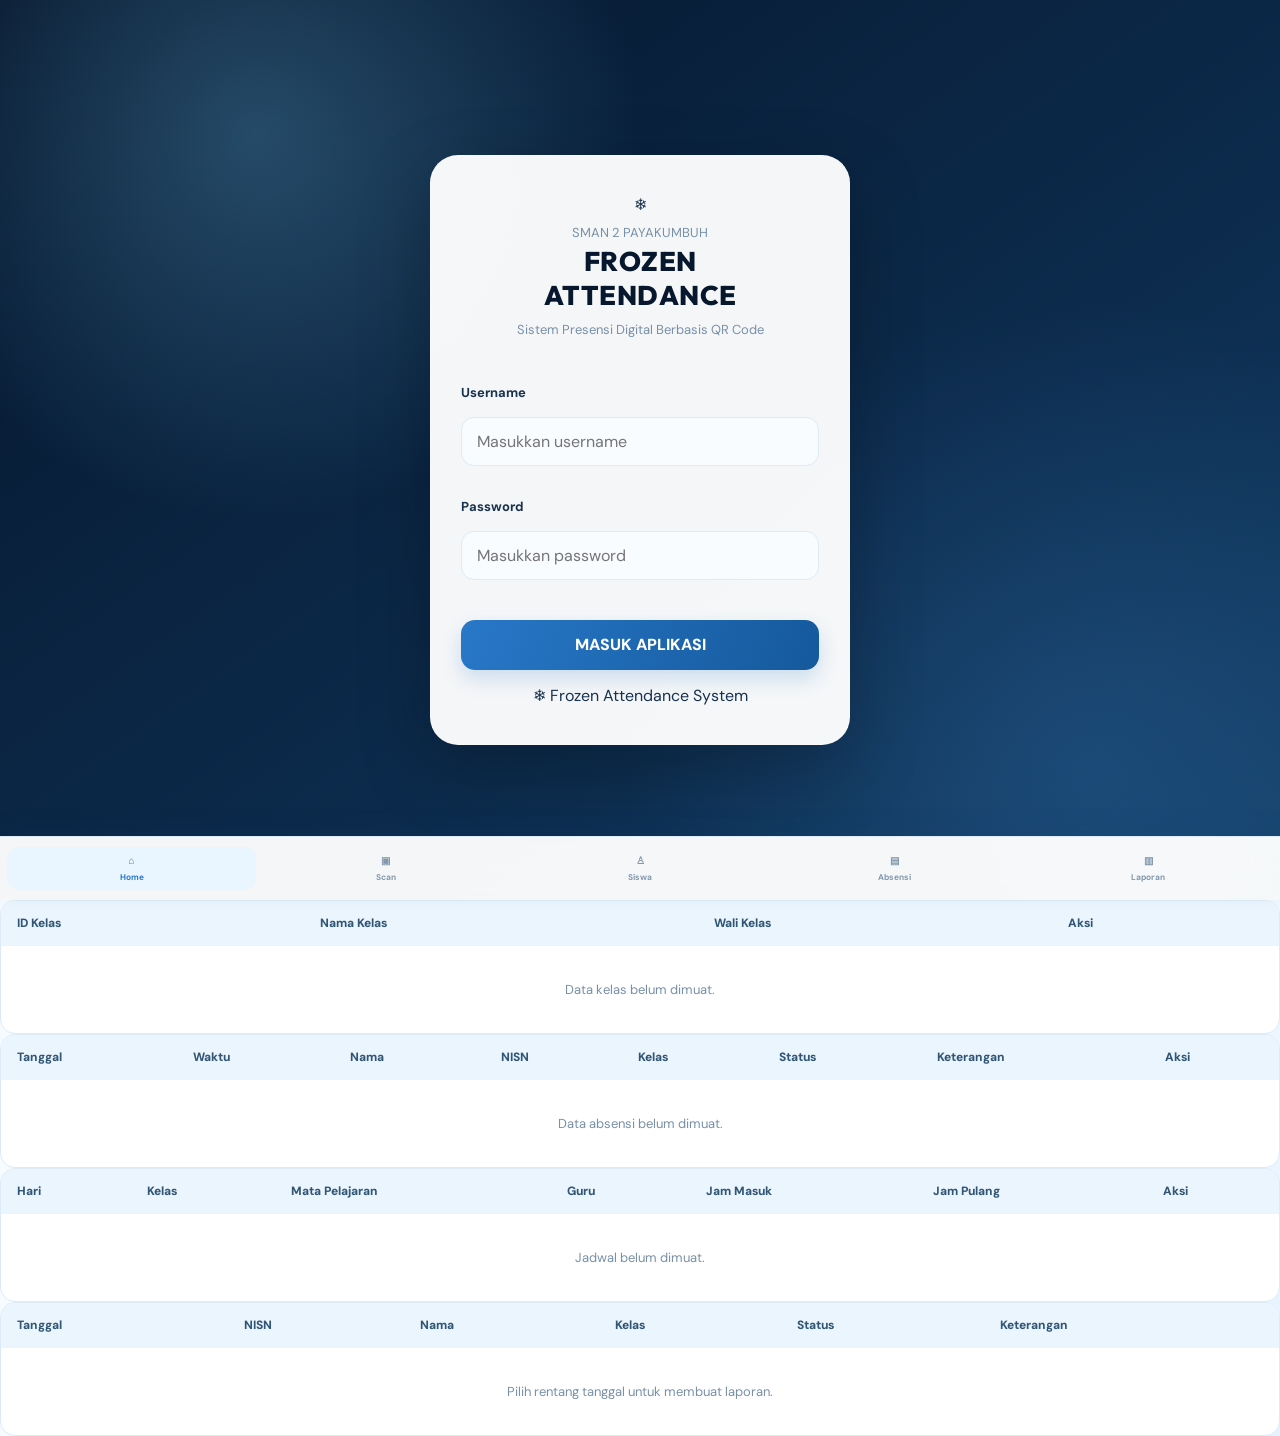
<file: index.html>
<!DOCTYPE html>
<html lang="id">
<head>
  <meta charset="UTF-8">
  <meta name="viewport" content="width=device-width, initial-scale=1.0">
  <meta name="theme-color" content="#07182b">
  <meta name="description" content="Frozen Attendance - Sistem Presensi QR SMAN 2 Payakumbuh">
  <title>Frozen Attendance | SMAN 2 Payakumbuh</title>

  <link rel="stylesheet" href="style.css">
</head>

<body>

  <div class="snow-layer" id="snowLayer"></div>

  <!-- LOGIN -->
  <section id="loginPage" class="login-page">
    <div class="login-card">

      <div class="logo-ice">❄</div>

      <p class="school-label">SMAN 2 PAYAKUMBUH</p>
      <h1>FROZEN<br>ATTENDANCE</h1>
      <p class="login-description">
        Sistem Presensi Digital Berbasis QR Code
      </p>

      <form id="loginForm">
        <div class="form-group">
          <label for="username">Username</label>
          <input
            type="text"
            id="username"
            placeholder="Masukkan username"
            autocomplete="username"
            required
          >
        </div>

        <div class="form-group">
          <label for="password">Password</label>
          <input
            type="password"
            id="password"
            placeholder="Masukkan password"
            autocomplete="current-password"
            required
          >
        </div>

        <button type="submit" class="btn-primary" id="loginButton">
          MASUK APLIKASI
        </button>

        <p id="loginMessage" class="message"></p>
      </form>

      <div class="login-footer">
        <span>❄</span> Frozen Attendance System
      </div>

    </div>
  </section>


  <!-- APLIKASI UTAMA -->
  <section id="appPage" class="app-page hidden">

    <!-- HEADER -->
    <header class="top-header">
      <div class="brand">
        <div class="brand-icon">❄</div>
        <div>
          <h2>FROZEN ATTENDANCE</h2>
          <p>SMAN 2 PAYAKUMBUH</p>
        </div>
      </div>

      <div class="profile-area">
        <div class="profile-info">
          <strong id="profileName">Administrator</strong>
          <small id="profileRole">ADMIN</small>
        </div>
        <button class="logout-button" id="logoutButton" title="Keluar">
          ↪
        </button>
      </div>
    </header>


    <!-- CONTENT -->
    <main class="main-content">

      <!-- DASHBOARD -->
      <section class="page-section active" id="page-dashboard">

        <div class="welcome-section">
          <div>
            <p class="eyebrow">SELAMAT DATANG</p>
            <h1>Dashboard Presensi</h1>
            <p class="muted">
              Pantau aktivitas kehadiran siswa secara langsung.
            </p>
          </div>

          <div class="date-card">
            <span>📅</span>
            <strong id="currentDate">-</strong>
            <small id="currentClock">-</small>
          </div>
        </div>


        <div class="stats-grid">

          <article class="stat-card">
            <div class="stat-icon">👨‍🎓</div>
            <div>
              <p>Total Siswa</p>
              <h2 id="totalStudents">0</h2>
            </div>
          </article>

          <article class="stat-card">
            <div class="stat-icon">👩‍🏫</div>
            <div>
              <p>Total Guru</p>
              <h2 id="totalTeachers">0</h2>
            </div>
          </article>

          <article class="stat-card">
            <div class="stat-icon">🏫</div>
            <div>
              <p>Total Kelas</p>
              <h2 id="totalClasses">0</h2>
            </div>
          </article>

          <article class="stat-card">
            <div class="stat-icon">📋</div>
            <div>
              <p>Absensi Hari Ini</p>
              <h2 id="totalAttendance">0</h2>
            </div>
          </article>

        </div>


        <div class="section-heading">
          <div>
            <p class="eyebrow">RINGKASAN HARIAN</p>
            <h2>Status Kehadiran</h2>
          </div>
        </div>

        <div class="attendance-summary">

          <div class="summary-item">
            <span class="status-dot hadir"></span>
            <div>
              <small>HADIR</small>
              <strong id="countHadir">0</strong>
            </div>
          </div>

          <div class="summary-item">
            <span class="status-dot izin"></span>
            <div>
              <small>IZIN</small>
              <strong id="countIzin">0</strong>
            </div>
          </div>

          <div class="summary-item">
            <span class="status-dot sakit"></span>
            <div>
              <small>SAKIT</small>
              <strong id="countSakit">0</strong>
            </div>
          </div>

          <div class="summary-item">
            <span class="status-dot alfa"></span>
            <div>
              <small>ALFA</small>
              <strong id="countAlfa">0</strong>
            </div>
          </div>

        </div>


        <div class="quick-actions">
          <div class="section-heading">
            <div>
              <p class="eyebrow">AKSES CEPAT</p>
              <h2>Menu Utama</h2>
            </div>
          </div>

          <div class="quick-grid">
            <button class="quick-card" data-page="scan">
              <span>📷</span>
              <strong>Scan QR</strong>
              <small>Pindai kartu siswa</small>
            </button>

            <button class="quick-card" data-page="students">
              <span>👨‍🎓</span>
              <strong>Data Siswa</strong>
              <small>Kelola siswa</small>
            </button>

            <button class="quick-card" data-page="attendance">
              <span>📋</span>
              <strong>Absensi</strong>
              <small>Riwayat kehadiran</small>
            </button>

            <button class="quick-card" data-page="reports">
              <span>📊</span>
              <strong>Laporan</strong>
              <small>Rekap presensi</small>
            </button>
          </div>
        </div>

      </section>


      <!-- SCAN QR -->
      <section class="page-section" id="page-scan">

        <div class="page-title">
          <p class="eyebrow">PEMINDAIAN KARTU</p>
          <h1>Scan QR Siswa</h1>
          <p class="muted">
            Gunakan kamera untuk membaca QR Code milik siswa.
          </p>
        </div>

        <div class="scanner-card">

          <div class="scanner-icon">❄</div>

          <h2>QR Scanner</h2>
          <p>
            Kamera akan dibuka melalui halaman scanner GitHub.
          </p>

          <button class="btn-primary" id="openScannerButton">
            📷 BUKA KAMERA
          </button>

          <div id="scanResult" class="scan-result">
            Belum ada QR Code yang dipindai.
          </div>

        </div>

        <div class="info-card">
          <strong>Informasi Pemindaian</strong>
          <p>
            Pastikan QR Code yang dipindai merupakan QR Code siswa
            yang terdaftar pada database.
          </p>
        </div>

      </section>


      <!-- DATA SISWA -->
      <section class="page-section" id="page-students">

        <div class="page-title">
          <p class="eyebrow">MASTER DATA</p>
          <h1>Data Siswa</h1>
          <p class="muted">Kelola identitas dan QR Code siswa.</p>
        </div>

        <div class="toolbar">
          <input
            type="search"
            id="studentSearch"
            placeholder="Cari nama atau NIS siswa..."
          >

          <button class="btn-primary" id="addStudentButton">
            + Tambah Siswa
          </button>
        </div>

        <div class="table-container">
  <table>
    <thead>
      <tr>
        <th>NISN</th>
        <th>Nama Siswa</th>
        <th>Kelas</th>
        <th>Jenis Kelamin</th>
        <th>QR</th>
        <th>Aksi</th>
      </tr>
    </thead>
    <tbody id="studentList">
      <tr><td colspan="6" class="empty-state">Data siswa belum dimuat.</td></tr>
    </tbody>
  </table>
</div>

      </section>


      <!-- teacherList -->
      <div class="table-container">
  <table>
    <thead>
      <tr>
        <th>NIP</th>
        <th>Nama Guru</th>
        <th>Jabatan</th>
        <th>QR</th>
        <th>Aksi</th>
      </tr>
    </thead>
    <tbody id="teacherList">
      <tr><td colspan="5" class="empty-state">Data guru belum dimuat.</td></tr>
    </tbody>
  </table>
</div>

      </section>


      <!-- classlist -->
      <div class="table-container">
  <table>
    <thead>
      <tr>
        <th>ID Kelas</th>
        <th>Nama Kelas</th>
        <th>Wali Kelas</th>
        <th>Aksi</th>
      </tr>
    </thead>
    <tbody id="classList">
      <tr><td colspan="4" class="empty-state">Data kelas belum dimuat.</td></tr>
    </tbody>
  </table>
</div>
      </section>


      <!-- attendanceList -->
      <div class="table-container">
  <table>
    <thead>
      <tr>
        <th>Tanggal</th>
        <th>Waktu</th>
        <th>Nama</th>
        <th>NISN</th>
        <th>Kelas</th>
        <th>Status</th>
        <th>Keterangan</th>
        <th>Aksi</th>
      </tr>
    </thead>
    <tbody id="attendanceList">
      <tr><td colspan="8" class="empty-state">Data absensi belum dimuat.</td></tr>
    </tbody>
  </table>
</div>

      </section>


      <!-- scheduleList -->
      <div class="table-container">
  <table>
    <thead>
      <tr>
        <th>Hari</th>
        <th>Kelas</th>
        <th>Mata Pelajaran</th>
        <th>Guru</th>
        <th>Jam Masuk</th>
        <th>Jam Pulang</th>
        <th>Aksi</th>
      </tr>
    </thead>
    <tbody id="scheduleList">
      <tr><td colspan="7" class="empty-state">Jadwal belum dimuat.</td></tr>
    </tbody>
  </table>
</div>

      </section>


      <!-- reportList -->
      <div class="table-container">
  <table>
    <thead>
      <tr>
        <th>Tanggal</th>
        <th>NISN</th>
        <th>Nama</th>
        <th>Kelas</th>
        <th>Status</th>
        <th>Keterangan</th>
      </tr>
    </thead>
    <tbody id="reportList">
      <tr><td colspan="6" class="empty-state">Pilih rentang tanggal untuk membuat laporan.</td></tr>
    </tbody>
  </table>
</div>

      </section>

    </main>


    <!-- NAVIGASI BAWAH -->
    <nav class="bottom-nav">

      <button class="nav-item active" data-page="dashboard">
        <span>⌂</span>
        <small>Home</small>
      </button>

      <button class="nav-item" data-page="scan">
        <span>▣</span>
        <small>Scan</small>
      </button>

      <button class="nav-item" data-page="students">
        <span>♙</span>
        <small>Siswa</small>
      </button>

      <button class="nav-item" data-page="attendance">
        <span>▤</span>
        <small>Absensi</small>
      </button>

      <button class="nav-item" data-page="reports">
        <span>▥</span>
        <small>Laporan</small>
      </button>

    </nav>

  </section>


  <!-- MODAL FORM -->
  <div id="formModal" class="modal hidden">
    <div class="modal-card">

      <div class="modal-header">
        <div>
          <p class="eyebrow">FROZEN SYSTEM</p>
          <h2 id="modalTitle">Form Data</h2>
        </div>

        <button type="button" class="modal-close" id="closeModalButton">
          ×
        </button>
      </div>

      <form id="dynamicForm">
        <div id="modalFields"></div>

        <div class="modal-actions">
          <button type="button" class="btn-secondary" id="cancelModalButton">
            Batal
          </button>

          <button type="submit" class="btn-primary" id="saveModalButton">
            Simpan Data
          </button>
        </div>
      </form>

    </div>
  </div>


  <!-- NOTIFIKASI -->
  <div id="toast" class="toast"></div>


  <!-- JAVASCRIPT -->
  <script src="javascript.js"></script>

</body>
</html>
</file>
<file: style.css>
/* =========================================
   FROZEN ATTENDANCE
   Main Stylesheet
   Theme: Ice Blue & Navy
========================================= */

@import url('https://fonts.googleapis.com/css2?family=DM+Sans:wght@400;500;600;700;800&family=Outfit:wght@400;500;600;700;800&display=swap');

:root {
  --navy: #07172d;
  --navy-light: #102b4a;
  --blue: #2878c8;
  --blue-dark: #15599c;
  --ice: #eaf6ff;
  --ice-light: #f5faff;
  --cyan: #8bdcff;
  --white: #ffffff;
  --text: #17324e;
  --muted: #7890a8;
  --border: #dcebf7;
  --danger: #d95368;
  --warning: #e5a53a;
  --shadow: 0 12px 35px rgba(22, 75, 120, .10);
  --radius: 20px;
}

* {
  margin: 0;
  padding: 0;
  box-sizing: border-box;
}

html {
  scroll-behavior: smooth;
}

body {
  min-height: 100vh;
  font-family: 'DM Sans', sans-serif;
  color: var(--text);
  background:
    radial-gradient(circle at 10% 5%, rgba(139,220,255,.35), transparent 30%),
    linear-gradient(145deg, #eaf6ff, #f8fcff 55%, #e5f3ff);
}

button,
input,
select,
textarea {
  font: inherit;
}

button {
  cursor: pointer;
}

button:disabled {
  cursor: not-allowed;
  opacity: .6;
}

a {
  color: inherit;
  text-decoration: none;
}

/* SCROLLBAR */

::-webkit-scrollbar {
  width: 7px;
  height: 7px;
}

::-webkit-scrollbar-track {
  background: #edf6fd;
}

::-webkit-scrollbar-thumb {
  background: #a8cde9;
  border-radius: 20px;
}

/* LOGIN PAGE */

#loginPage {
  min-height: 100vh;
  display: flex;
  align-items: center;
  justify-content: center;
  padding: 25px;
  background:
    radial-gradient(circle at 20% 15%, rgba(125,214,255,.25), transparent 30%),
    radial-gradient(circle at 85% 85%, rgba(63,133,204,.25), transparent 35%),
    linear-gradient(145deg, #06162c, #0c2b4c 60%, #123e65);
}

.login-container,
.login-card {
  width: 100%;
  max-width: 420px;
  padding: 38px 30px;
  border: 1px solid rgba(255,255,255,.2);
  border-radius: 28px;
  background: rgba(255,255,255,.96);
  box-shadow: 0 25px 70px rgba(0,0,0,.25);
  text-align: center;
}

.login-logo {
  width: 78px;
  height: 78px;
  display: flex;
  align-items: center;
  justify-content: center;
  margin: 0 auto 20px;
  border-radius: 24px;
  color: #fff;
  font-size: 35px;
  background: linear-gradient(145deg, #8bdcff, #2878c8);
  box-shadow: 0 12px 25px rgba(40,120,200,.25);
}

.login-card h1,
.login-container h1 {
  color: var(--navy);
  font-family: 'Outfit', sans-serif;
  font-size: 27px;
  font-weight: 800;
  letter-spacing: .5px;
}

.login-card p,
.login-container p {
  margin-top: 8px;
  color: var(--muted);
  font-size: 13px;
  line-height: 1.6;
}

#loginForm {
  margin-top: 28px;
  text-align: left;
}

#loginForm label {
  display: block;
  margin: 15px 0 8px;
  color: var(--text);
  font-size: 13px;
  font-weight: 700;
}

#loginForm input {
  width: 100%;
  height: 49px;
  padding: 0 15px;
  border: 1px solid var(--border);
  border-radius: 13px;
  outline: none;
  color: var(--text);
  background: #f8fcff;
  transition: .2s;
}

#loginForm input:focus,
.form-group input:focus,
.form-group select:focus,
.form-group textarea:focus {
  border-color: var(--blue);
  box-shadow: 0 0 0 3px rgba(40,120,200,.10);
}

#loginButton {
  width: 100%;
  min-height: 50px;
  margin-top: 23px;
  border: none;
  border-radius: 14px;
  color: white;
  font-weight: 800;
  background: linear-gradient(110deg, #2878c8, #15599c);
  box-shadow: 0 9px 20px rgba(40,120,200,.2);
}

#loginButton:hover {
  filter: brightness(1.08);
  transform: translateY(-1px);
}

#loginMessage {
  margin-top: 15px;
  color: var(--danger);
  font-size: 13px;
}

/* MAIN APPLICATION */

#appPage {
  min-height: 100vh;
  display: none;
}

#appPage.active {
  display: block;
}

.top-header {
  position: sticky;
  top: 0;
  z-index: 50;
  display: flex;
  align-items: center;
  justify-content: space-between;
  gap: 15px;
  padding: 17px 5%;
  color: white;
  background: linear-gradient(110deg, #07172d, #123c63);
  box-shadow: 0 5px 20px rgba(5,25,48,.15);
}

.top-header h1 {
  font-family: 'Outfit', sans-serif;
  font-size: 21px;
  font-weight: 800;
  letter-spacing: .8px;
}

.top-header p {
  margin-top: 3px;
  color: #b9dcf7;
  font-size: 11px;
}

.top-header button {
  padding: 10px 16px;
  border: 1px solid rgba(255,255,255,.2);
  border-radius: 12px;
  color: white;
  background: rgba(255,255,255,.1);
  font-size: 12px;
  font-weight: 700;
}

.main-content {
  width: 100%;
  max-width: 1250px;
  min-height: calc(100vh - 75px);
  margin: auto;
  padding: 30px 25px 110px;
}

/* PAGE VISIBILITY */

.page-section {
  display: none;
  animation: pageEnter .3s ease;
}

.page-section.active {
  display: block;
}

@keyframes pageEnter {
  from {
    opacity: 0;
    transform: translateY(8px);
  }
  to {
    opacity: 1;
    transform: translateY(0);
  }
}

/* PAGE HEADINGS */

.page-heading {
  display: flex;
  align-items: center;
  justify-content: space-between;
  flex-wrap: wrap;
  gap: 15px;
  margin-bottom: 25px;
}

.page-heading h2 {
  color: var(--navy);
  font-family: 'Outfit', sans-serif;
  font-size: 25px;
  font-weight: 800;
}

.page-heading p {
  margin-top: 5px;
  color: var(--muted);
  font-size: 13px;
}

/* DASHBOARD CARDS */

.stats-grid,
.dashboard-grid {
  display: grid;
  grid-template-columns: repeat(4, minmax(0, 1fr));
  gap: 17px;
  margin-bottom: 25px;
}

.stat-card,
.dashboard-card {
  position: relative;
  overflow: hidden;
  min-height: 135px;
  padding: 22px;
  border: 1px solid var(--border);
  border-radius: var(--radius);
  background: rgba(255,255,255,.92);
  box-shadow: var(--shadow);
}

.stat-card::after {
  position: absolute;
  right: -25px;
  bottom: -35px;
  width: 100px;
  height: 100px;
  border-radius: 50%;
  background: rgba(139,220,255,.18);
  content: "";
}

.stat-card .stat-icon {
  width: 40px;
  height: 40px;
  display: flex;
  align-items: center;
  justify-content: center;
  margin-bottom: 15px;
  border-radius: 13px;
  color: var(--blue);
  background: var(--ice);
  font-size: 20px;
}

.stat-card h3 {
  color: var(--muted);
  font-size: 12px;
  font-weight: 600;
}

.stat-card .stat-value {
  margin-top: 7px;
  color: var(--navy);
  font-family: 'Outfit', sans-serif;
  font-size: 29px;
  font-weight: 800;
}

.dashboard-card h3 {
  margin-bottom: 15px;
  color: var(--navy);
  font-family: 'Outfit', sans-serif;
  font-size: 17px;
}

/* GENERAL CARDS */

.card,
.content-card,
.panel {
  margin-bottom: 20px;
  padding: 23px;
  border: 1px solid var(--border);
  border-radius: var(--radius);
  background: rgba(255,255,255,.94);
  box-shadow: var(--shadow);
}

.card h3,
.content-card h3,
.panel h3 {
  margin-bottom: 15px;
  color: var(--navy);
  font-family: 'Outfit', sans-serif;
  font-size: 17px;
}

/* BUTTONS */

.btn,
button.primary,
.primary-btn {
  min-height: 42px;
  padding: 10px 17px;
  border: none;
  border-radius: 12px;
  color: white;
  background: linear-gradient(110deg, #2878c8, #15599c);
  font-size: 13px;
  font-weight: 700;
  transition: .2s;
}

.btn:hover,
button.primary:hover,
.primary-btn:hover {
  transform: translateY(-2px);
  box-shadow: 0 7px 17px rgba(40,120,200,.2);
}

.btn-secondary,
.secondary-btn {
  min-height: 42px;
  padding: 10px 16px;
  border: 1px solid var(--border);
  border-radius: 12px;
  color: var(--blue-dark);
  background: #f1f8ff;
  font-size: 13px;
  font-weight: 700;
}

.btn-danger,
.danger-btn {
  min-height: 38px;
  padding: 8px 13px;
  border: none;
  border-radius: 10px;
  color: white;
  background: var(--danger);
  font-size: 12px;
  font-weight: 700;
}

.btn-small {
  min-height: 33px;
  padding: 7px 11px;
  font-size: 11px;
}

/* SEARCH AND TOOLBAR */

.toolbar,
.table-toolbar {
  display: flex;
  align-items: center;
  justify-content: space-between;
  flex-wrap: wrap;
  gap: 12px;
  margin-bottom: 18px;
}

.search-box,
.toolbar input {
  width: 100%;
  max-width: 320px;
  min-height: 43px;
  padding: 0 14px;
  border: 1px solid var(--border);
  border-radius: 12px;
  outline: none;
  background: white;
}

.search-box:focus,
.toolbar input:focus {
  border-color: var(--blue);
}

/* TABLES */

.table-container,
.table-wrapper {
  width: 100%;
  overflow-x: auto;
  border: 1px solid var(--border);
  border-radius: 15px;
  background: white;
}

table {
  width: 100%;
  border-collapse: collapse;
  white-space: nowrap;
  font-size: 13px;
}

thead {
  color: #315574;
  background: #eaf5fd;
}

th {
  padding: 14px 16px;
  text-align: left;
  font-size: 12px;
  font-weight: 800;
}

td {
  padding: 13px 16px;
  border-top: 1px solid #edf3f8;
  color: #405a73;
}

tbody tr:hover {
  background: #f7fbff;
}

/* STATUS LABELS */

.badge,
.status-badge {
  display: inline-flex;
  align-items: center;
  justify-content: center;
  padding: 6px 10px;
  border-radius: 30px;
  font-size: 11px;
  font-weight: 800;
}

.hadir,
.status-hadir {
  color: #1764a4;
  background: #e2f2ff;
}

.izin,
.status-izin {
  color: #94620e;
  background: #fff3d8;
}

.sakit,
.status-sakit {
  color: #7050a0;
  background: #f0e9ff;
}

.alfa,
.status-alfa {
  color: #b43c50;
  background: #ffe8ec;
}

/* FORMS */

.form-group {
  display: flex;
  flex-direction: column;
  gap: 8px;
  margin-bottom: 17px;
}

.form-group label {
  color: var(--text);
  font-size: 13px;
  font-weight: 700;
}

.form-group input,
.form-group select,
.form-group textarea,
#dynamicForm input,
#dynamicForm select,
#dynamicForm textarea {
  width: 100%;
  min-height: 44px;
  padding: 11px 13px;
  border: 1px solid var(--border);
  border-radius: 11px;
  outline: none;
  color: var(--text);
  background: #fbfdff;
}

.form-group textarea,
#dynamicForm textarea {
  min-height: 90px;
  resize: vertical;
}

#dynamicForm {
  display: grid;
  grid-template-columns: repeat(2, minmax(0, 1fr));
  gap: 14px;
}

#dynamicForm label {
  display: block;
  margin-bottom: 7px;
  color: var(--text);
  font-size: 12px;
  font-weight: 700;
}

#dynamicForm button {
  grid-column: 1 / -1;
}

/* MODAL */

#formModal {
  position: fixed;
  inset: 0;
  z-index: 100;
  display: none;
  align-items: center;
  justify-content: center;
  padding: 18px;
  background: rgba(3,18,36,.65);
  backdrop-filter: blur(5px);
}

#formModal.show,
#formModal.active {
  display: flex;
}

.modal-content,
.modal-card {
  width: 100%;
  max-width: 520px;
  max-height: 88vh;
  overflow-y: auto;
  padding: 25px;
  border: 1px solid var(--border);
  border-radius: 22px;
  background: white;
  box-shadow: 0 25px 70px rgba(0,0,0,.25);
  animation: pageEnter .25s ease;
}

.modal-content h2,
.modal-card h2 {
  margin-bottom: 20px;
  color: var(--navy);
  font-family: 'Outfit', sans-serif;
  font-size: 21px;
}

/* SCANNER PAGE */

.scanner-container {
  width: 100%;
  max-width: 600px;
  margin: 0 auto;
  padding: 20px;
  border: 1px solid var(--border);
  border-radius: 22px;
  background: white;
  box-shadow: var(--shadow);
  text-align: center;
}

#reader,
#qr-reader {
  width: 100%;
  overflow: hidden;
  border-radius: 16px;
}

.scanner-container p {
  margin: 12px 0;
  color: var(--muted);
  font-size: 13px;
}

/* EMPTY STATE */

.empty-state {
  padding: 35px 15px;
  color: var(--muted);
  text-align: center;
  font-size: 13px;
}

/* TOAST */

#toast {
  position: fixed;
  right: 22px;
  bottom: 95px;
  z-index: 200;
  max-width: calc(100% - 44px);
  padding: 14px 19px;
  border: 1px solid rgba(255,255,255,.15);
  border-radius: 13px;
  color: white;
  background: #102b4a;
  box-shadow: 0 10px 30px rgba(0,0,0,.2);
  font-size: 13px;
  opacity: 0;
  pointer-events: none;
  transform: translateY(15px);
  transition: .25s;
}

#toast.show {
  opacity: 1;
  transform: translateY(0);
}

/* BOTTOM NAVIGATION */

.bottom-nav {
  position: fixed;
  right: 0;
  bottom: 0;
  left: 0;
  z-index: 60;
  display: flex;
  align-items: center;
  justify-content: space-around;
  gap: 5px;
  padding: 10px 7px calc(10px + env(safe-area-inset-bottom));
  border-top: 1px solid #dcebf7;
  background: rgba(255,255,255,.96);
  box-shadow: 0 -7px 25px rgba(20,70,110,.08);
  backdrop-filter: blur(15px);
}

.bottom-nav button,
.bottom-nav a {
  min-width: 0;
  flex: 1;
  display: flex;
  flex-direction: column;
  align-items: center;
  justify-content: center;
  gap: 5px;
  padding: 7px 3px;
  border: none;
  border-radius: 12px;
  color: #8298ad;
  background: transparent;
  font-size: 10px;
  font-weight: 700;
}

.bottom-nav button.active,
.bottom-nav a.active {
  color: var(--blue);
  background: #eaf6ff;
}

.bottom-nav .nav-icon {
  font-size: 19px;
}

/* UTILITY */

.hidden {
  display: none !important;
}

.text-muted {
  color: var(--muted);
}

.text-center {
  text-align: center;
}

.mt-10 {
  margin-top: 10px;
}

.mt-20 {
  margin-top: 20px;
}

.flex {
  display: flex;
}

.flex-between {
  display: flex;
  align-items: center;
  justify-content: space-between;
  gap: 12px;
}

/* TABLET */

@media (max-width: 900px) {
  .stats-grid,
  .dashboard-grid {
    grid-template-columns: repeat(2, minmax(0, 1fr));
  }

  .main-content {
    padding: 25px 18px 110px;
  }
}

/* MOBILE */

@media (max-width: 600px) {
  body {
    font-size: 14px;
  }

  #loginPage {
    padding: 18px;
  }

  .login-container,
  .login-card {
    padding: 30px 22px;
    border-radius: 23px;
  }

  .top-header {
    padding: 14px 17px;
  }

  .top-header h1 {
    font-size: 18px;
  }

  .main-content {
    padding: 22px 14px 115px;
  }

  .page-heading {
    align-items: flex-start;
    flex-direction: column;
  }

  .page-heading h2 {
    font-size: 22px;
  }

  .stats-grid,
  .dashboard-grid {
    grid-template-columns: repeat(2, minmax(0, 1fr));
    gap: 11px;
  }

  .stat-card,
  .dashboard-card {
    min-height: 120px;
    padding: 16px;
    border-radius: 16px;
  }

  .stat-card .stat-value {
    font-size: 25px;
  }

  .card,
  .content-card,
  .panel {
    padding: 17px;
    border-radius: 17px;
  }

  .toolbar,
  .table-toolbar {
    align-items: stretch;
    flex-direction: column;
  }

  .search-box,
  .toolbar input {
    max-width: none;
  }

  #dynamicForm {
    grid-template-columns: 1fr;
  }

  #dynamicForm button {
    grid-column: auto;
  }

  .modal-content,
  .modal-card {
    padding: 20px;
    border-radius: 18px;
  }

  .bottom-nav {
    padding-top: 9px;
  }

  .bottom-nav button,
  .bottom-nav a {
    font-size: 9px;
  }

  #toast {
    right: 14px;
    bottom: 90px;
    max-width: calc(100% - 28px);
  }
}

/* SMALL MOBILE */

@media (max-width: 360px) {
  .stats-grid,
  .dashboard-grid {
    grid-template-columns: 1fr;
  }

  .top-header h1 {
    font-size: 16px;
  }

  .bottom-nav button,
  .bottom-nav a {
    font-size: 8px;
  }
}
</file>
